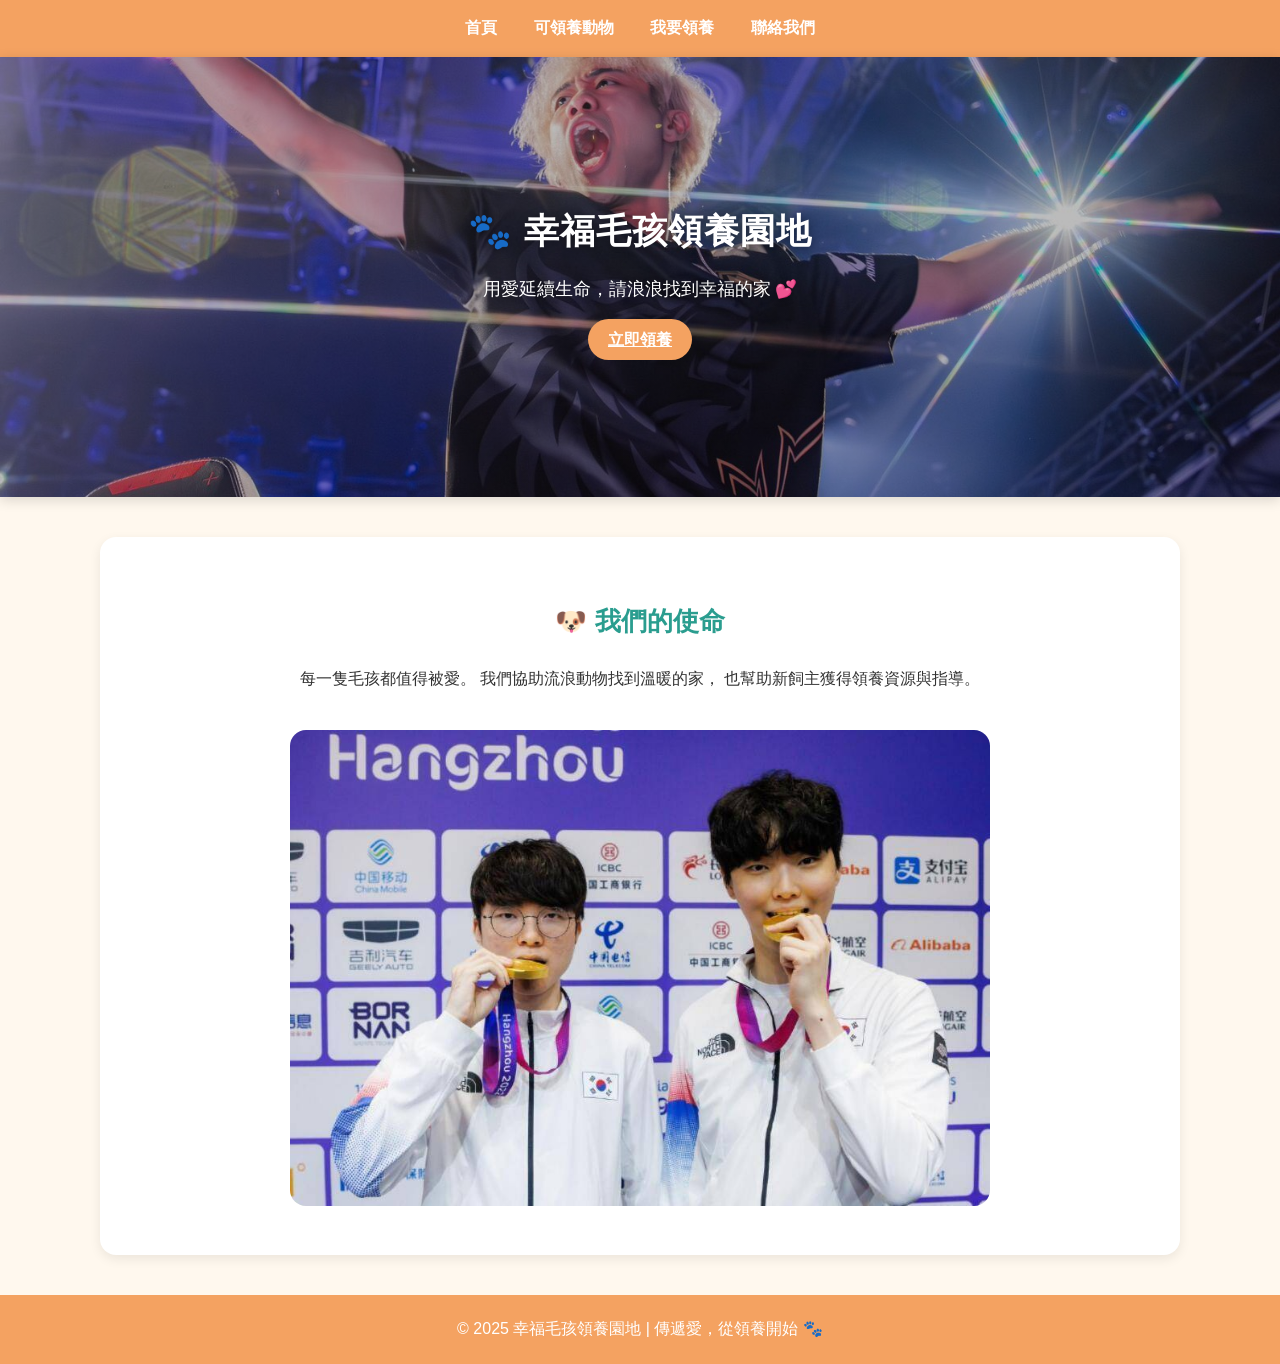
<file: index.html>
<!DOCTYPE html>
<html lang="zh-Hant">
<head>
  <meta charset="UTF-8">
  <title>幸福毛孩領養園地</title>
  <link rel="stylesheet" href="style.css">
</head>
<body>
  <nav class="nav">
    <a href="index.html" class="nav__link">首頁</a>
    <a href="animals.html" class="nav__link">可領養動物</a>
    <a href="adopt.html" class="nav__link">我要領養</a>
    <a href="contact.html" class="nav__link">聯絡我們</a>
  </nav>
<div class="hero">
  <div class="hero__content">
    <h1>🐾 幸福毛孩領養園地</h1>
    <p>用愛延續生命，請浪浪找到幸福的家 💕</p>
    <a href="adopt.html" class="btn">立即領養</a>
  </div>
</div>


  <div class="container" style="text-align:center;">
    <h2>🐶 我們的使命</h2>
    <p>每一隻毛孩都值得被愛。  
      我們協助流浪動物找到溫暖的家，  
      也幫助新飼主獲得領養資源與指導。</p>
    <img src="images/大非大鈔.jpg" alt="毛孩形象圖" style="width:70%;border-radius:16px;margin-top:20px;">
  </div>

  <footer>
    © 2025 幸福毛孩領養園地 | 傳遞愛，從領養開始 🐾
  </footer>
</body>
</html>
</file>
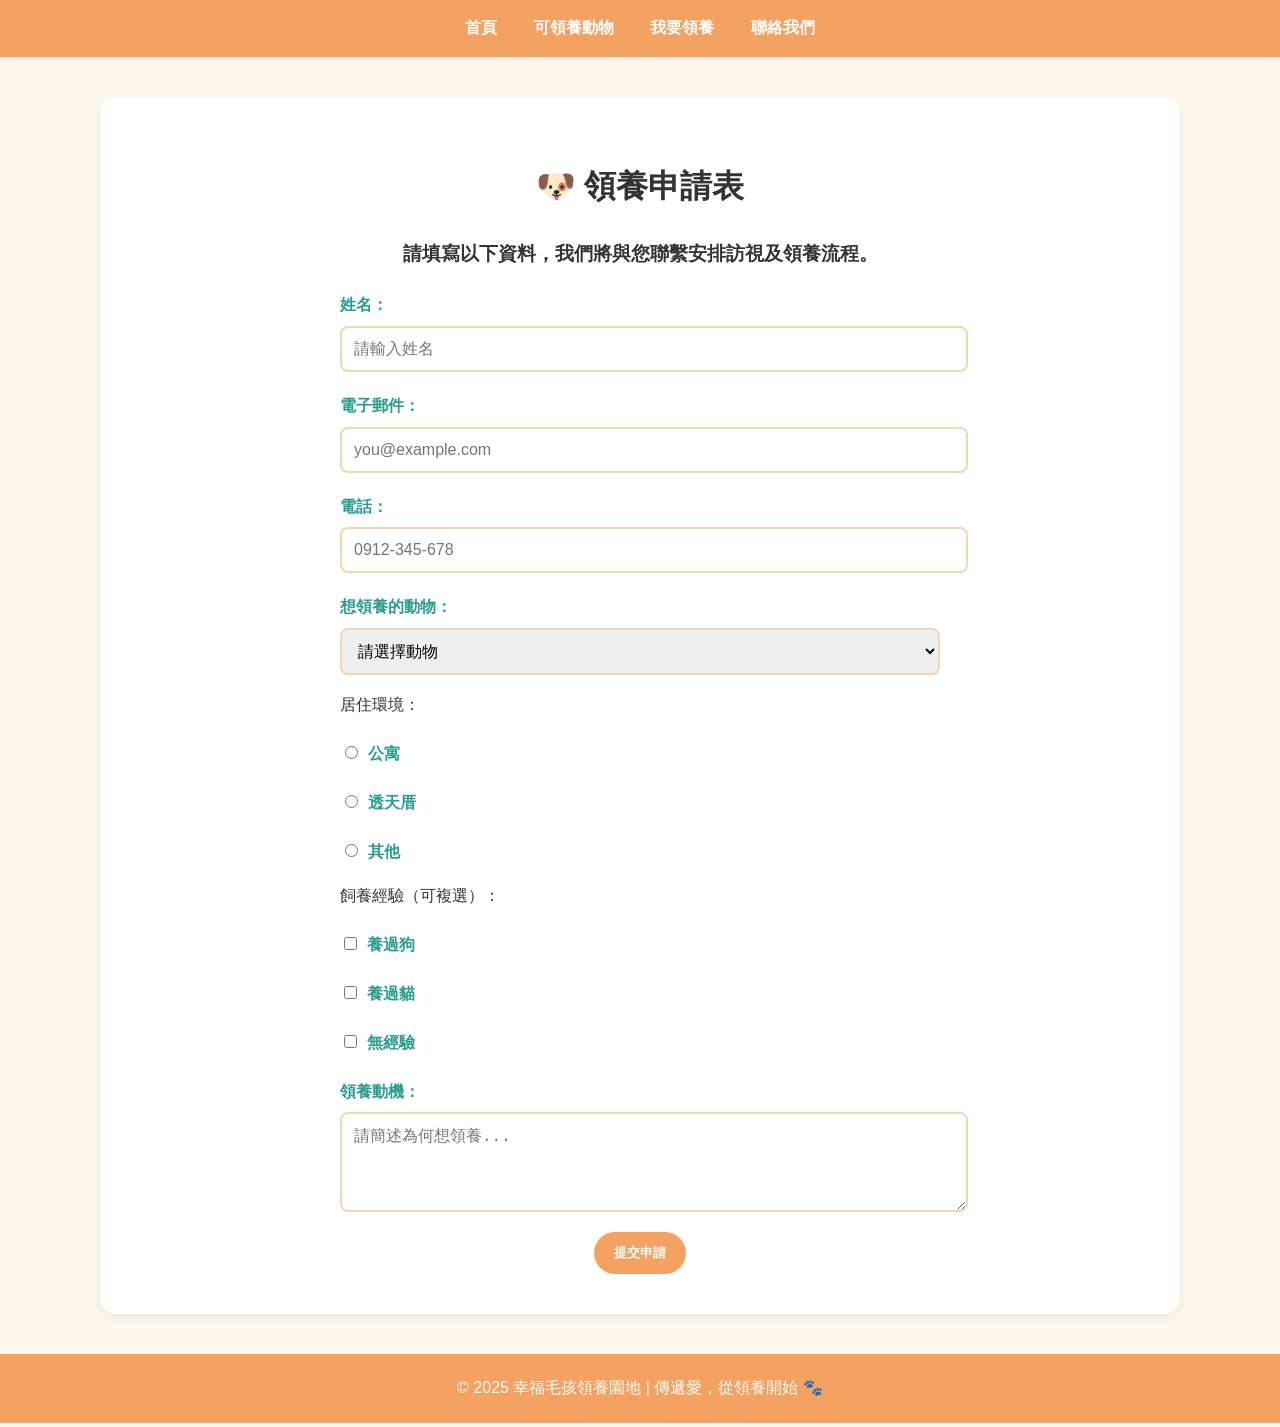
<file: adopt.html>
<!DOCTYPE html>
<html lang="zh-Hant">
<head>
  <meta charset="UTF-8">
  <title>領養申請表</title>
  <link rel="stylesheet" href="style.css">
</head>
<body>
  <nav class="nav">
    <a href="index.html" class="nav__link">首頁</a>
    <a href="animals.html" class="nav__link">可領養動物</a>
    <a href="adopt.html" class="nav__link">我要領養</a>
    <a href="contact.html" class="nav__link">聯絡我們</a>
  </nav>

  <div class="container">
    <h1>🐶 領養申請表</h1>
    <h3>請填寫以下資料，我們將與您聯繫安排訪視及領養流程。</h3>

    <form action="thankyou.html" method="get">
      <label for="name">姓名：</label>
      <input type="text" id="name" name="name" placeholder="請輸入姓名" required>

      <label for="email">電子郵件：</label>
      <input type="email" id="email" name="email" placeholder="you@example.com" required>

      <label for="phone">電話：</label>
      <input type="tel" id="phone" name="phone" placeholder="0912-345-678" required>

      <label for="animal">想領養的動物：</label>
<select id="animal" name="animal" required>
  <option value="">請選擇動物</option>
  <optgroup label="🐶 狗狗">
    <option value="柴犬小福">柴犬小福</option>
    <option value="米克斯阿寶">米克斯阿寶</option>
    <option value="拉布拉多多多">拉布拉多多多</option>
  </optgroup>
  <optgroup label="🐱 貓咪">
    <option value="英短耶比">英短耶比</option>
    <option value="三花貓咪咪">三花貓咪咪</option>
    <option value="黑貓波波">黑貓波波</option>
  </optgroup>
  <optgroup label="🐹 其他小動物">
    <option value="黃金鼠皮皮">黃金鼠皮皮</option>
    <option value="小白兔球球">小白兔球球</option>
    <option value="鸚鵡綠豆">鸚鵡綠豆</option>
  </optgroup>
</select>


      <p>居住環境：</p>
      <label><input type="radio" name="house" value="apartment"> 公寓</label>
      <label><input type="radio" name="house" value="house"> 透天厝</label>
      <label><input type="radio" name="house" value="other"> 其他</label>

      <p>飼養經驗（可複選）：</p>
      <label><input type="checkbox" name="experience" value="dog"> 養過狗</label>
      <label><input type="checkbox" name="experience" value="cat"> 養過貓</label>
      <label><input type="checkbox" name="experience" value="none"> 無經驗</label>

      <label for="reason">領養動機：</label>
      <textarea id="reason" name="reason" rows="4" placeholder="請簡述為何想領養..."></textarea>

      <div class="btn-group">
        <button class="btn" type="submit">提交申請</button>
      </div>
    </form>
  </div>

  <footer>
    © 2025 幸福毛孩領養園地 | 傳遞愛，從領養開始 🐾
  </footer>
</body>
</html>
</file>
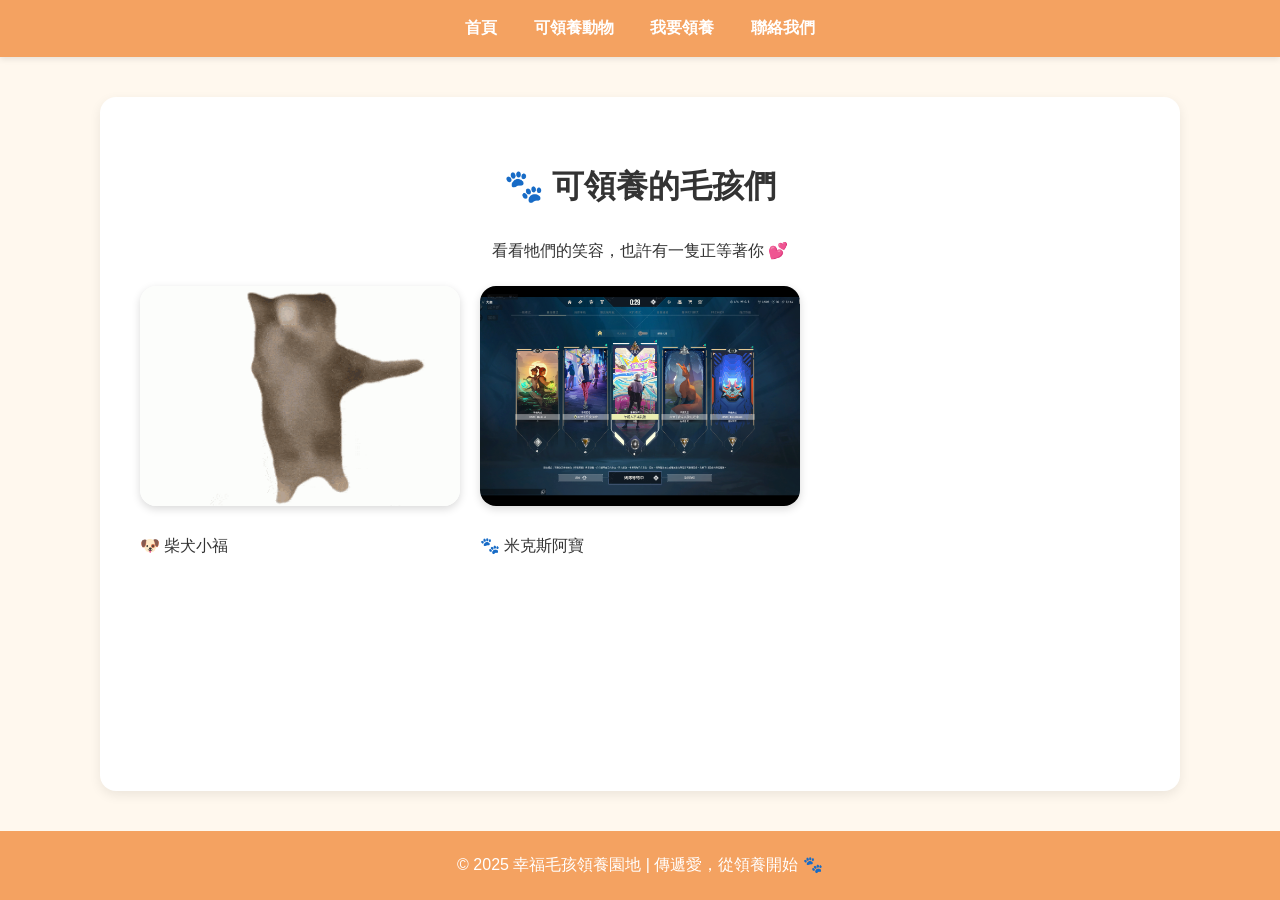
<file: animals.html>
<!DOCTYPE html>
<html lang="zh-Hant">
<head>
  <meta charset="UTF-8">
  <title>可領養動物</title>
  <link rel="stylesheet" href="style.css">
</head>
<body>
  <nav class="nav">
    <a href="index.html" class="nav__link">首頁</a>
    <a href="animals.html" class="nav__link">可領養動物</a>
    <a href="adopt.html" class="nav__link">我要領養</a>
    <a href="contact.html" class="nav__link">聯絡我們</a>
  </nav>

  <div class="container">
    <h1>🐾 可領養的毛孩們</h1>
    <p style="text-align:center;">看看牠們的笑容，也許有一隻正等著你 💕</p>

    <div class="gallery">
  <!-- 小福 -->
  <div class="animal-card">
    <img src="images/happy cat.gif" alt="柴犬小福" class="animal-img" onclick="document.getElementById('info1').showModal()">
    <p>🐶 柴犬小福</p>
  </div>

  <dialog id="info1" class="animal-dialog">
    <h2>🐶 柴犬小福</h2>
    <img src="images/作業二截圖.jpg" alt="柴犬小福" class="dialog-img">
    <p>年齡：約 2 歲<br>個性：活潑、喜歡曬太陽 ☀️<br>健康狀況：已結紮，定期施打疫苗</p>
    <button class="btn" onclick="this.closest('dialog').close()">關閉</button>
  </dialog>

  <!-- 阿寶 -->
  <div class="animal-card">
    <img src="images/螢幕擷取畫面 2025-07-29 204232.png" alt="米克斯阿寶" class="animal-img" onclick="document.getElementById('info2').showModal()">
    <p>🐾 米克斯阿寶</p>
  </div>

  <dialog id="info2" class="animal-dialog">
    <h2>🐾 米克斯阿寶</h2>
    <img src="images/螢幕擷取畫面 2025-08-20 191123.png" alt="米克斯阿寶" class="dialog-img">
    <p>年齡：約 3 歲<br>個性：忠誠、有點害羞 🐕🦺<br>健康狀況：已接種疫苗</p>
    <button class="btn" onclick="this.closest('dialog').close()">關閉</button>
  </dialog>
</div>

  </div>

  <footer>
    © 2025 幸福毛孩領養園地 | 傳遞愛，從領養開始 🐾
  </footer>
</body>
</html>
</file>
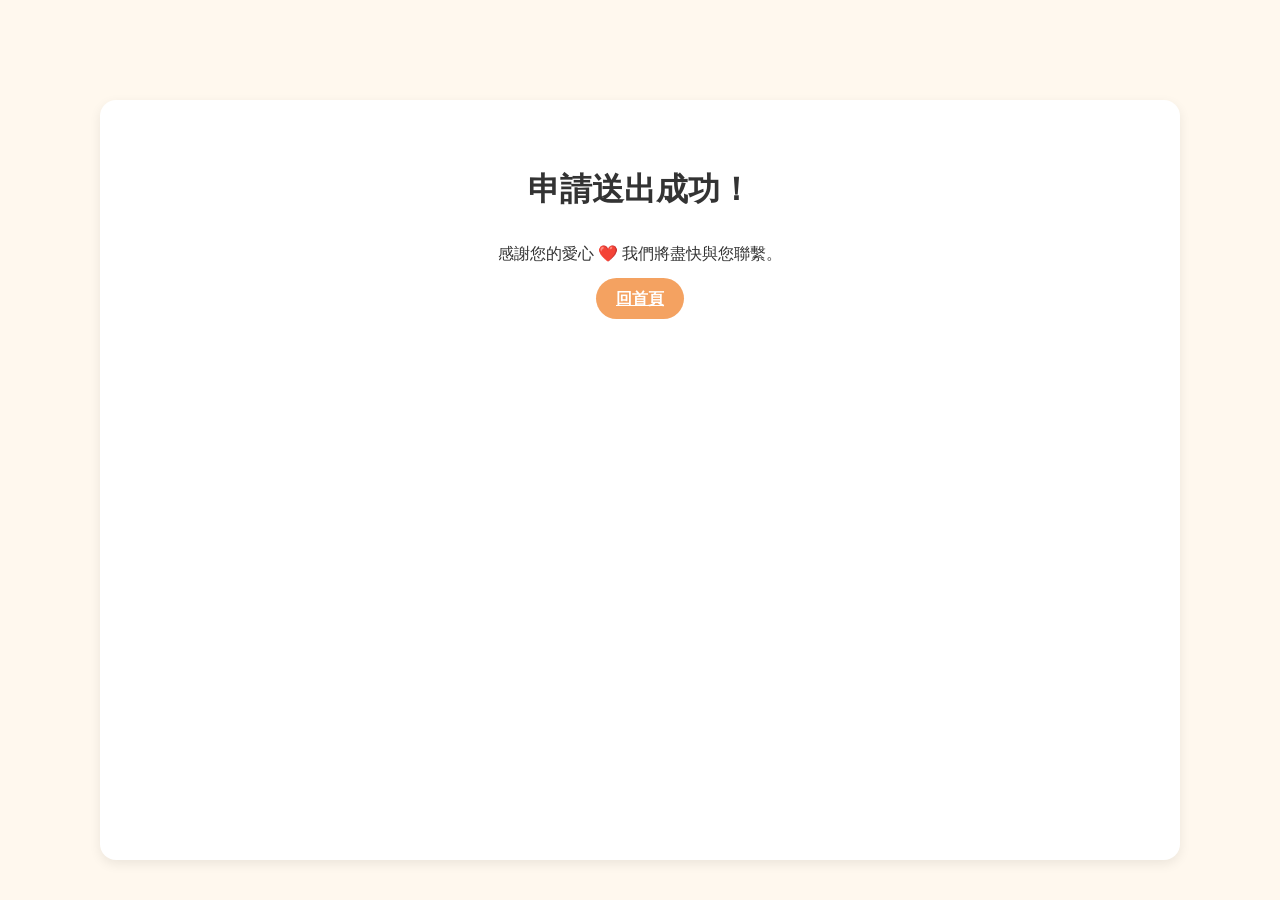
<file: thankyou.html>
<!DOCTYPE html>
<html lang="zh-Hant">
<head>
  <meta charset="UTF-8">
  <title>申請完成</title>
  <link rel="stylesheet" href="style.css">
</head>
<body>
  <div class="container" style="text-align:center;margin-top:100px;">
    <h1>申請送出成功！</h1>
    <p>感謝您的愛心 ❤️ 我們將盡快與您聯繫。</p>
    <a href="index.html" class="btn">回首頁</a>
  </div>
</body>
</html>
</file>
<file: style.css>
/* === 全站顏色設定 === */
:root {
  --main-color: #f4a261;      /* 橘色 */
  --main-dark: #e76f51;       /* 深橘紅 */
  --accent-color: #2a9d8f;    /* 粉綠 */
  --bg-light: #fff8ee;        /* 米白背景 */
  --text-color: #333;
}

/* === Flex 版型讓 footer 永遠在底部 === */
html, body {
  height: 100%;
  margin: 0;
  display: flex;
  flex-direction: column;
}

/* === 全域設定 === */
body {
  font-family: "Noto Sans TC", "Comic Neue", sans-serif;
  background-color: var(--bg-light);
  color: var(--text-color);
  line-height: 1.8;
}

/* === 導覽列 === */
.nav {
  background-color: var(--main-color);
  text-align: center;
  padding: 14px 0;
  box-shadow: 0 2px 6px rgba(0,0,0,0.1);
}
.nav__link {
  color: #fff;
  text-decoration: none;
  margin: 0 16px;
  font-weight: 600;
  transition: color 0.3s ease;
}
.nav__link:hover {
  color: var(--accent-color);
}

/* === Hero 區塊 === */
/* Hero：整張圖當背景 */
.hero {
  position: relative;
  min-height: 320px;                  /* 視覺高度 */
  padding: 60px 20px;                 /* 內距避免文字貼邊 */
  border-radius: 0px;
  box-shadow: 0 3px 12px rgba(0,0,0,0.15);
  background-image: 
    linear-gradient(                  /* 上方淡淡的漸層做遮罩，讓字清楚 */
      rgba(0,0,0,0.25), 
      rgba(0,0,0,0.25)
    ),
    url("images/小肥.jpg");                  /* ← 換成你的圖片檔名 */
  background-size: cover;             /* 充滿區塊、不變形 */
  background-position: center;        /* 居中對齊 */
  color: #fff;                        /* 讓文字變白 */
  display: flex;                      /* 置中內容 */
  align-items: center;                /* 垂直置中 */
  justify-content: center;            /* 水平置中 */
  text-align: center;                 /* 文字置中 */
}

/* 文字容器（可加一點陰影提升可讀性） */
.hero__content h1 { 
  margin: 0 0 8px;
  font-size: 2rem;
  text-shadow: 0 2px 8px rgba(0,0,0,0.35);
}
.hero__content p {
  margin: 0 0 16px;
  text-shadow: 0 2px 6px rgba(0,0,0,0.3);
}

.hero h1 {
  color: #fff;
  font-size: 2.2rem;
  letter-spacing: 1px;
}
.hero p {
  font-size: 1.1rem;
  margin: 12px 0 20px;
}

/* === 主容器 === */
.container {
  width: 85%;
  max-width: 1000px;
  margin: 40px auto;
  background-color: #fff;
  padding: 40px;
  border-radius: 16px;
  box-shadow: 0 4px 12px rgba(0,0,0,0.08);
  flex: 1; /* 撐開主體空間 */
}

.container h3 {
    text-align: center;
    margin-bottom: 20px;
    color: var(--text-color);
}

/* === 標題 === */
h1, h2 {
  text-align: center;
}
h2 {
  color: var(--accent-color);
  font-size: 1.6rem;
}

/* === 按鈕 === */
.btn {
  background-color: var(--main-color);
  color: #fff;
  padding: 12px 20px;
  border: none;
  border-radius: 50px;
  cursor: pointer;
  transition: all 0.3s ease;
  font-weight: 600;
}
.btn:hover {
  background-color: var(--main-dark);
  transform: translateY(-3px);
  box-shadow: 0 4px 8px rgba(0,0,0,0.2);
}

.btn-group {
  text-align: center;
  margin-top: 10px;
}

/* === 表單 === */
form {
  width: 100%;
  max-width: 600px;
  margin: 0 auto;
}
label {
  font-weight: bold;
  display: block;
  margin-top: 20px;
  color: var(--accent-color);
}
input, select, textarea {
  width: 100%;
  padding: 12px;
  margin-top: 6px;
  border: 2px solid #f0d8b0;
  border-radius: 8px;
  transition: border-color 0.3s ease;
  font-size: 1rem;
}
input:focus, select:focus, textarea:focus {
  border-color: var(--main-color);
  outline: none;
}
input[type="radio"], input[type="checkbox"] {
  width: auto;
  margin-right: 6px;
}

/* === 圖片牆 === */
.gallery {
  display: grid;
  grid-template-columns: repeat(auto-fill, minmax(240px, 1fr));
  gap: 20px;
  margin-top: 20px;
}
.gallery img {
  width: 100%;
  height: 220px;
  object-fit: cover;
  border-radius: 16px;
  box-shadow: 0 3px 8px rgba(0,0,0,0.15);
  transition: transform 0.3s ease, box-shadow 0.3s ease;
}
.gallery img:hover {
  transform: scale(1.05);
  box-shadow: 0 6px 16px rgba(0,0,0,0.25);
}

/* === Footer === */
footer {
  text-align: center;
  padding: 20px;
  background-color: var(--main-color);
  color: #fff;
  border-top-left-radius: 0px;
  border-top-right-radius: 0px;
  font-weight: 500;
}
</file>
